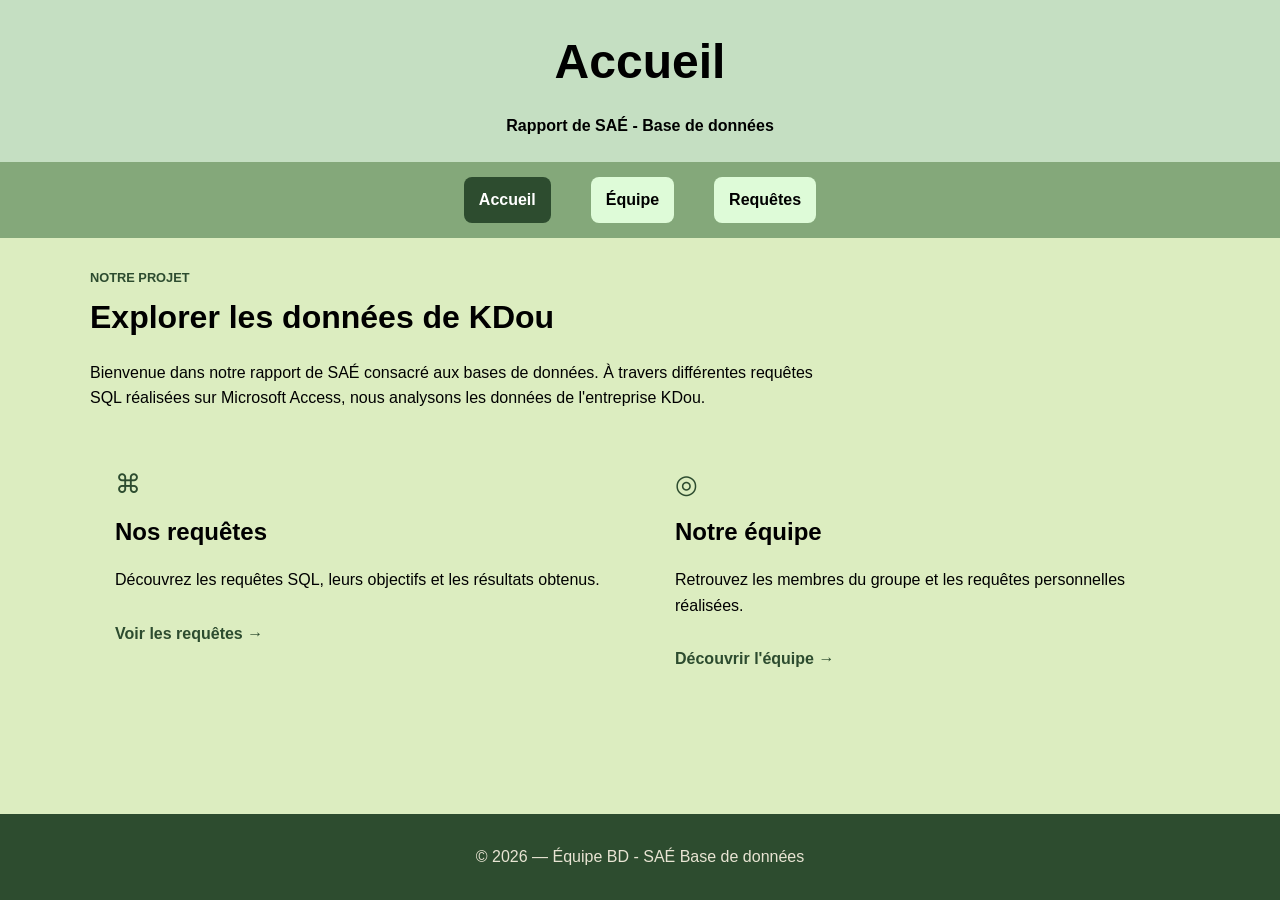
<file: index.html>
<!doctype html>
<html lang="fr">
<head>
    <meta charset="UTF-8">
    <meta name="viewport" content="width=device-width, initial-scale=1">
    <title>Accueil | SAÉ Base de données</title>
    <link rel="stylesheet" href="assets/style.css">
</head>
<body class="grid">
<header><div class="entete-contenu"><h1>Accueil</h1><p>Rapport de SAÉ - Base de données</p></div></header>
<nav aria-label="Navigation principale"><ul class="menu"><li><a class="navi actif" href="index.html" aria-current="page">Accueil</a></li>
    <li><a class="navi" href="equipe.html">Équipe</a></li>
    <li><a class="navi" href="requete.html">Requêtes</a></li></ul></nav>
<main>
    <section class="intro accueil">
        <p class="sur-titre">Notre projet</p>
        <h2>Explorer les données de KDou</h2>
        <p>Bienvenue dans notre rapport de SAÉ consacré aux bases de données. À travers différentes requêtes SQL réalisées sur Microsoft Access, nous analysons les données de l'entreprise KDou.</p>
    </section>
    <section class="cartes-accueil" aria-label="Découvrir le rapport">
        <a class="onglet" href="requete.html">
            <span class="icone-carte" aria-hidden="true">⌘</span>
            <h2>Nos requêtes</h2>
            <p>Découvrez les requêtes SQL, leurs objectifs et les résultats obtenus.</p>
            <span class="lien-carte">Voir les requêtes →</span>
        </a>
        <a class="onglet" href="equipe.html">
            <span class="icone-carte" aria-hidden="true">◎</span>
            <h2>Notre équipe</h2>
            <p>Retrouvez les membres du groupe et les requêtes personnelles réalisées.</p>
            <span class="lien-carte">Découvrir l'équipe →</span>
        </a>
    </section>
</main>
<footer>&copy; 2026 — Équipe BD - SAÉ Base de données</footer>
</body>
</html>
</file>
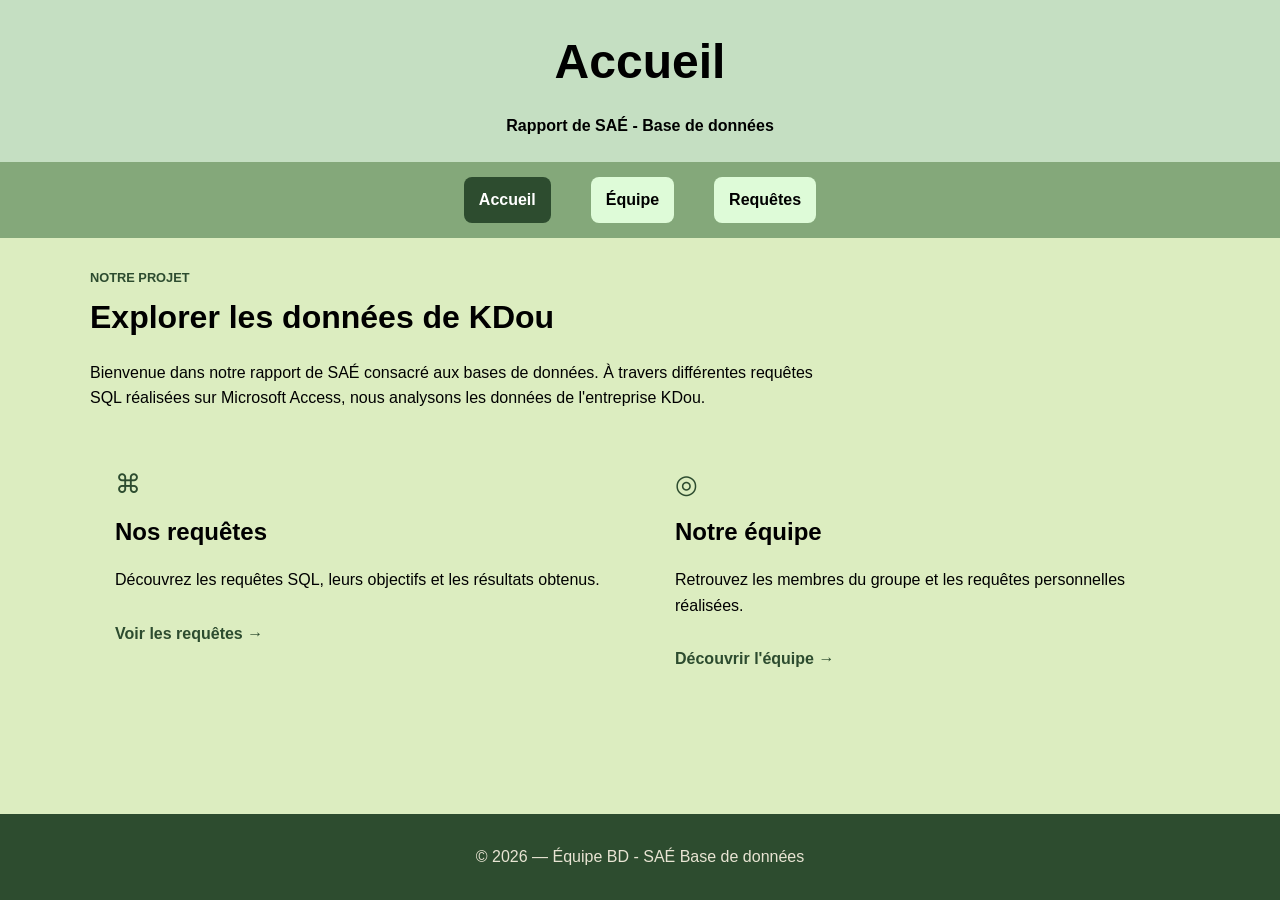
<file: accueil.html>
<!doctype html>
<html lang="fr">
<head>
    <meta charset="UTF-8">
    <meta name="viewport" content="width=device-width, initial-scale=1">
    <title>Accueil | SAÉ Base de données</title>
    <link rel="stylesheet" href="assets/style.css">
</head>
<body class="grid">
<header><div class="entete-contenu"><h1>Accueil</h1><p>Rapport de SAÉ - Base de données</p></div></header>
<nav aria-label="Navigation principale"><ul class="menu"><li><a class="navi actif" href="accueil.html" aria-current="page">Accueil</a></li>
    <li><a class="navi" href="equipe.html">Équipe</a></li>
    <li><a class="navi" href="requete.html">Requêtes</a></li></ul></nav>
<main>
    <section class="intro accueil">
        <p class="sur-titre">Notre projet</p>
        <h2>Explorer les données de KDou</h2>
        <p>Bienvenue dans notre rapport de SAÉ consacré aux bases de données. À travers différentes requêtes SQL réalisées sur Microsoft Access, nous analysons les données de l'entreprise KDou.</p>
    </section>
    <section class="cartes-accueil" aria-label="Découvrir le rapport">
        <a class="onglet" href="requete.html">
            <span class="icone-carte" aria-hidden="true">⌘</span>
            <h2>Nos requêtes</h2>
            <p>Découvrez les requêtes SQL, leurs objectifs et les résultats obtenus.</p>
            <span class="lien-carte">Voir les requêtes →</span>
        </a>
        <a class="onglet" href="equipe.html">
            <span class="icone-carte" aria-hidden="true">◎</span>
            <h2>Notre équipe</h2>
            <p>Retrouvez les membres du groupe et les requêtes personnelles réalisées.</p>
            <span class="lien-carte">Découvrir l'équipe →</span>
        </a>
    </section>
</main>
<footer>&copy; 2026 — Équipe BD - SAÉ Base de données</footer>
</body>
</html>
</file>
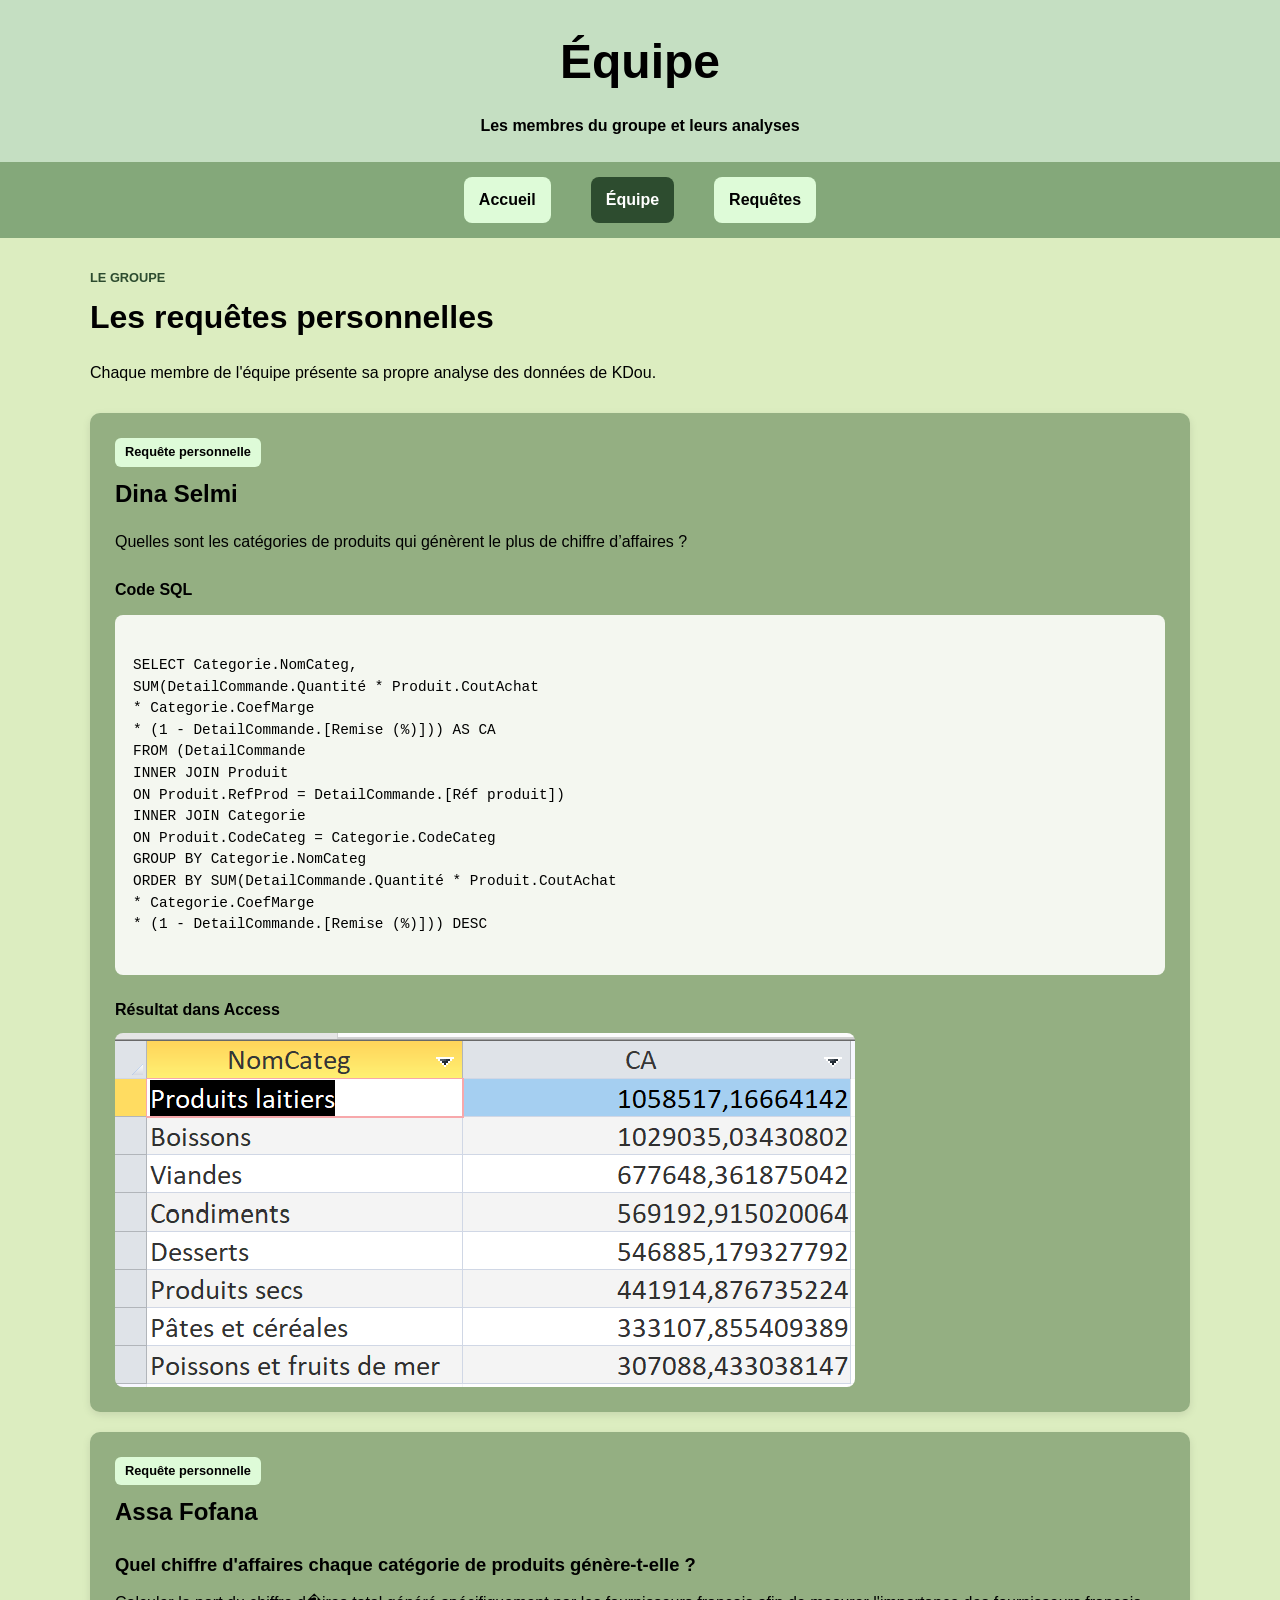
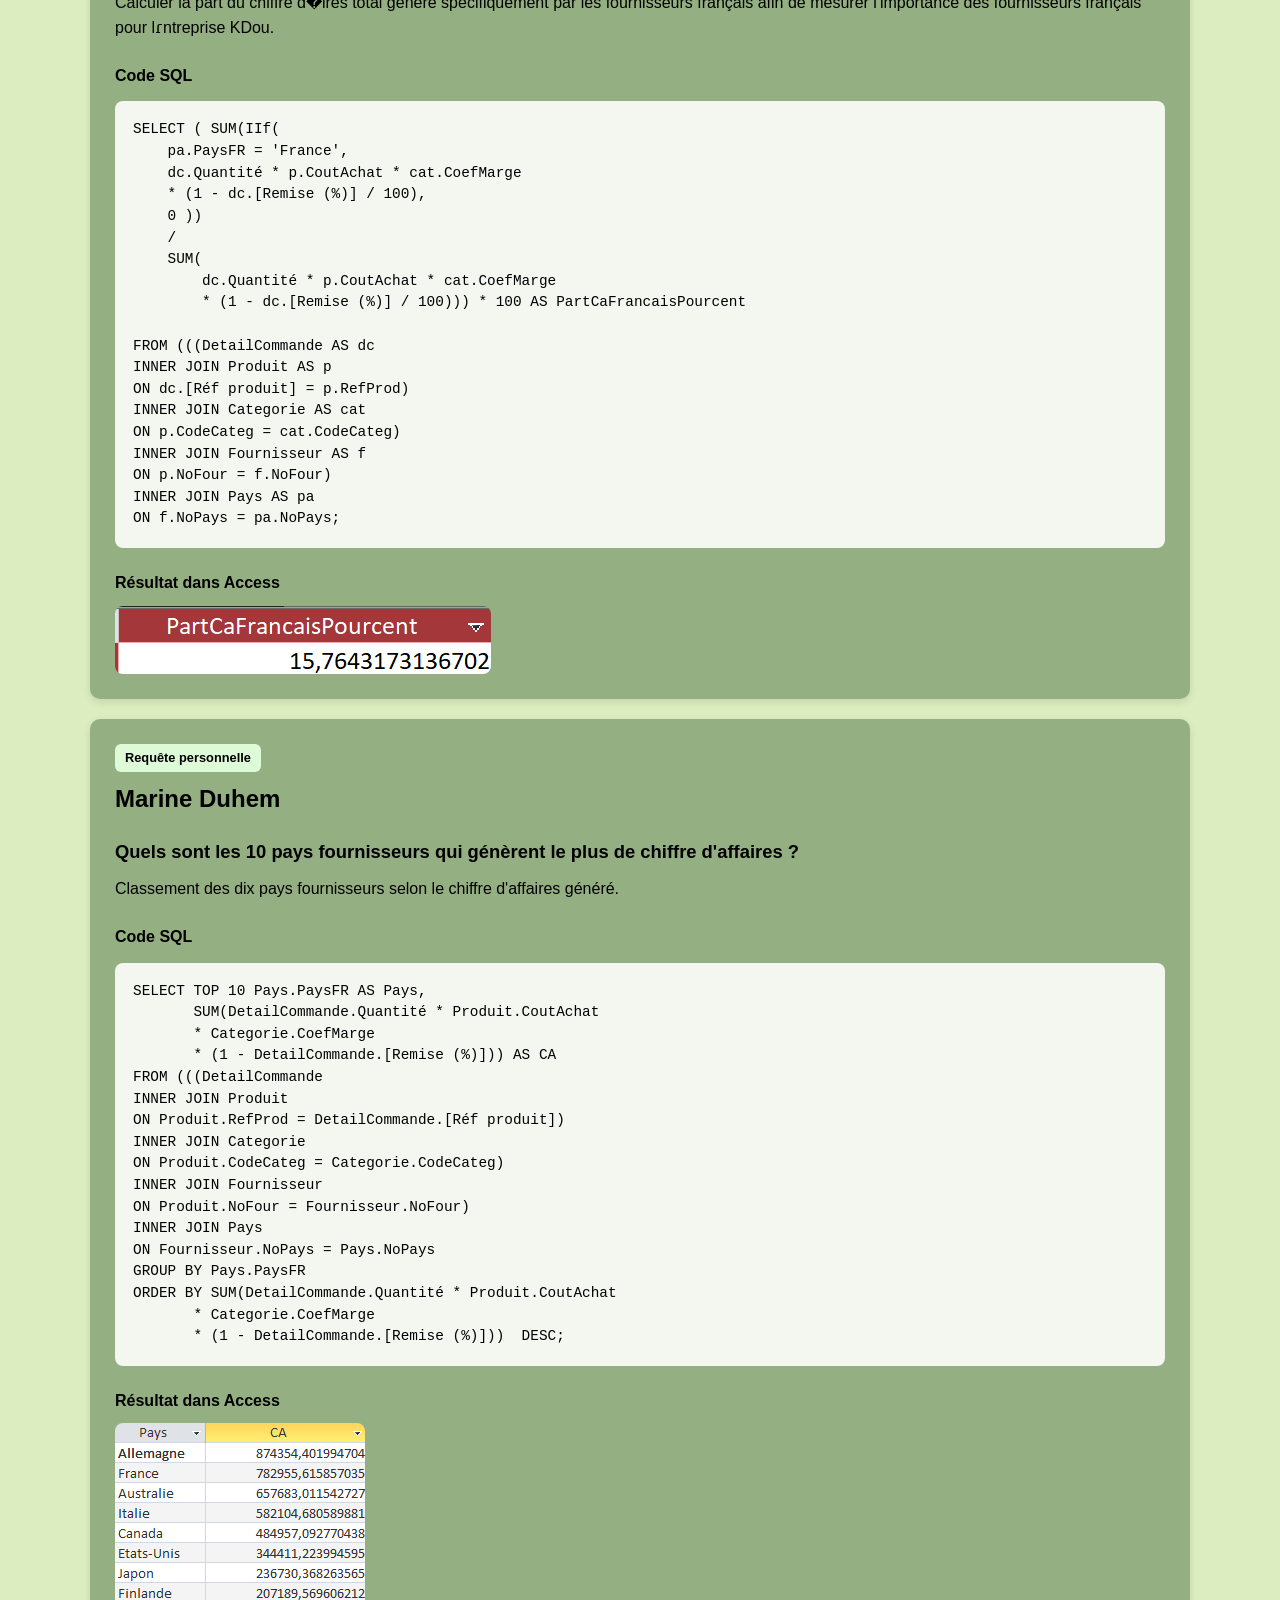
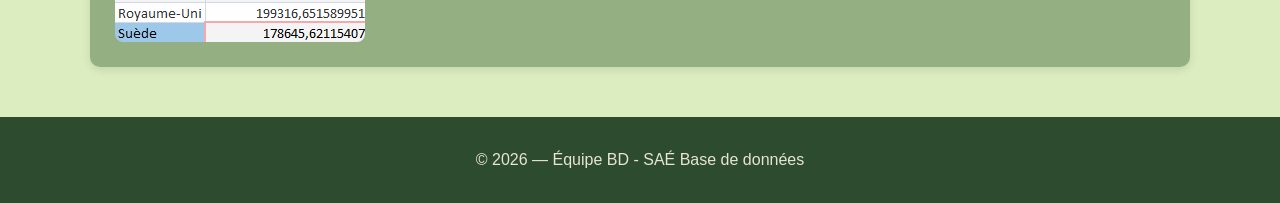
<file: equipe.html>
<!doctype html>
<html lang="fr">
<head>
    <meta charset="UTF-8">
    <meta name="viewport" content="width=device-width, initial-scale=1">
    <title>Équipe | SAÉ Base de données</title>
    <link rel="stylesheet" href="assets/style.css">
</head>
<body class="grid">
<header>
    <div class="entete-contenu">
        <h1>Équipe</h1>
        <p>Les membres du groupe et leurs analyses</p>
    </div>
</header>

<nav aria-label="Navigation principale">
    <ul class="menu">
        <li><a class="navi" href="index.html">Accueil</a></li>
    <li><a class="navi actif" href="equipe.html" aria-current="page">Équipe</a></li>
    <li><a class="navi" href="requete.html">Requêtes</a></li>
    </ul>
</nav>

<main>
    <section class="intro">
        <p class="sur-titre">Le groupe</p>
        <h2>Les requêtes personnelles</h2>
        <p>Chaque membre de l'équipe présente sa propre analyse des données de KDou.</p>
    </section>
    <article class="personne">
        <div class="carte-en-tete"><span class="etiquette">Requête personnelle</span>
            <h2>Dina Selmi</h2>
        </div>
        <p class="requete-description">Quelles sont les catégories de produits qui génèrent le plus de chiffre d’affaires ?</p>
        <h4>Code SQL</h4>
        <pre><code>
SELECT Categorie.NomCateg,
SUM(DetailCommande.Quantité * Produit.CoutAchat
* Categorie.CoefMarge
* (1 - DetailCommande.[Remise (%)])) AS CA
FROM (DetailCommande
INNER JOIN Produit
ON Produit.RefProd = DetailCommande.[Réf produit])
INNER JOIN Categorie
ON Produit.CodeCateg = Categorie.CodeCateg
GROUP BY Categorie.NomCateg
ORDER BY SUM(DetailCommande.Quantité * Produit.CoutAchat
* Categorie.CoefMarge
* (1 - DetailCommande.[Remise (%)])) DESC
        </code></pre>
        <h4>Résultat dans Access</h4>
        <img class="img-personne" src="assets/images/reqpersodina.png" alt="Résultat de la requête de Dina Selmi" loading="lazy">
       </article>
    <article class="personne">
        <div class="carte-en-tete">
            <span class="etiquette">Requête personnelle</span>
            <h2>Assa Fofana</h2>
        </div>
        <h3 class="question-requete">Quel chiffre d&#x27;affaires chaque catégorie de produits génère-t-elle ?</h3>
        <p class="requete-description">Calculer la part du chiffre d&#x27affaires total généré spécifiquement par les fournisseurs français afin de mesurer l&#x27importance des fournisseurs français pour l&#x27entreprise KDou.</p>
        <h4>Code SQL</h4>
        <pre><code>SELECT ( SUM(IIf(
    pa.PaysFR = 'France',
    dc.Quantité * p.CoutAchat * cat.CoefMarge
    * (1 - dc.[Remise (%)] / 100),
    0 ))
    /
    SUM(
        dc.Quantité * p.CoutAchat * cat.CoefMarge
        * (1 - dc.[Remise (%)] / 100))) * 100 AS PartCaFrancaisPourcent

FROM (((DetailCommande AS dc
INNER JOIN Produit AS p
ON dc.[Réf produit] = p.RefProd)
INNER JOIN Categorie AS cat
ON p.CodeCateg = cat.CodeCateg)
INNER JOIN Fournisseur AS f
ON p.NoFour = f.NoFour)
INNER JOIN Pays AS pa
ON f.NoPays = pa.NoPays;</code></pre>
        <h4>Résultat dans Access</h4>
        <img class="img-personne" src="assets/images/requeteASSA.png" alt="Résultat de la requête de Assa Fofana" loading="lazy">
    </article>
    <article class="personne">
        <div class="carte-en-tete">
            <span class="etiquette">Requête personnelle</span>
            <h2>Marine Duhem</h2>
        </div>
        <h3 class="question-requete">Quels sont les 10 pays fournisseurs qui génèrent le plus de chiffre d&#x27;affaires ?</h3>
        <p class="requete-description">Classement des dix pays fournisseurs selon le chiffre d&#x27;affaires généré.</p>
        <h4>Code SQL</h4>
        <pre><code>SELECT TOP 10 Pays.PaysFR AS Pays,
       SUM(DetailCommande.Quantité * Produit.CoutAchat
       * Categorie.CoefMarge
       * (1 - DetailCommande.[Remise (%)])) AS CA
FROM (((DetailCommande
INNER JOIN Produit
ON Produit.RefProd = DetailCommande.[Réf produit])
INNER JOIN Categorie
ON Produit.CodeCateg = Categorie.CodeCateg)
INNER JOIN Fournisseur
ON Produit.NoFour = Fournisseur.NoFour)
INNER JOIN Pays
ON Fournisseur.NoPays = Pays.NoPays
GROUP BY Pays.PaysFR
ORDER BY SUM(DetailCommande.Quantité * Produit.CoutAchat
       * Categorie.CoefMarge
       * (1 - DetailCommande.[Remise (%)]))  DESC;</code></pre>
        <h4>Résultat dans Access</h4>
        <img class="img-personne" src="assets/images/reqpersomarine.png" alt="Résultat de la requête de Marine Duhem" loading="lazy">
    </article>
</main>
<footer>&copy; 2026 — Équipe BD - SAÉ Base de données</footer>
</body>
</html>
</file>
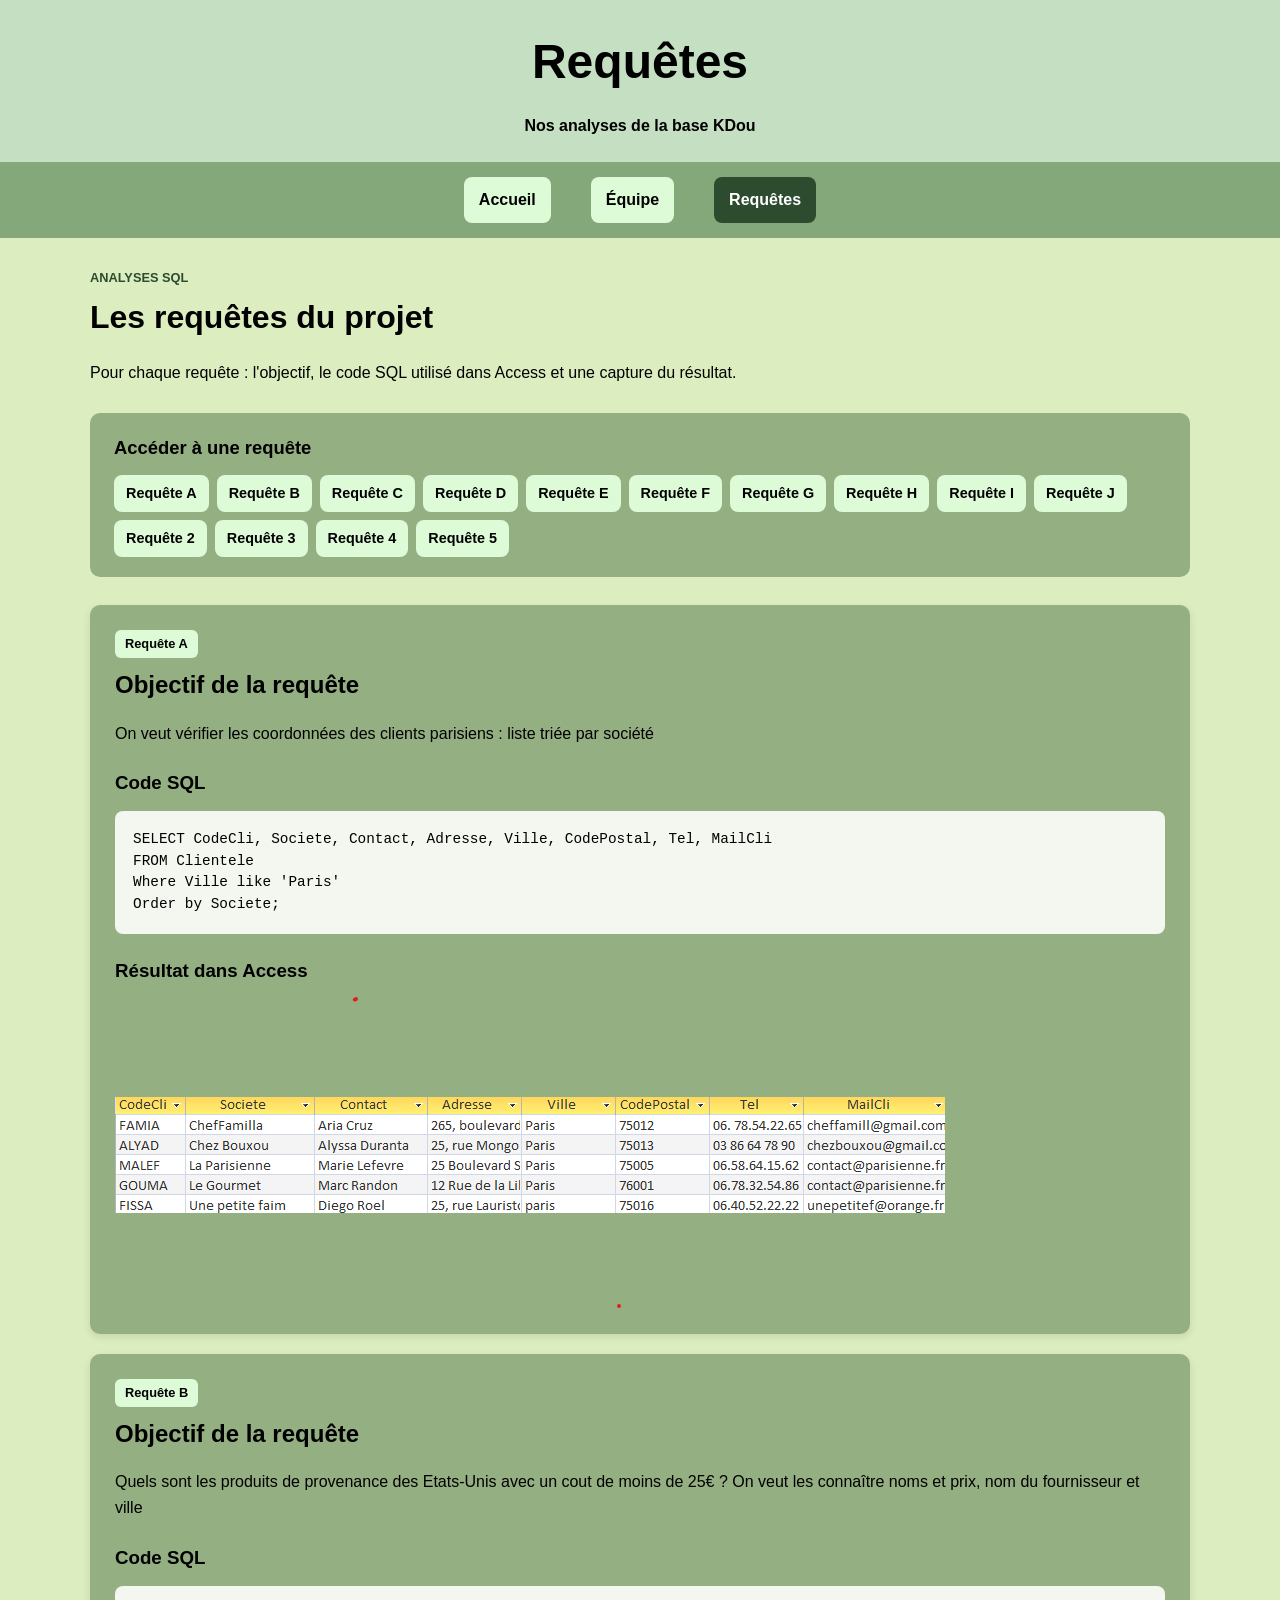
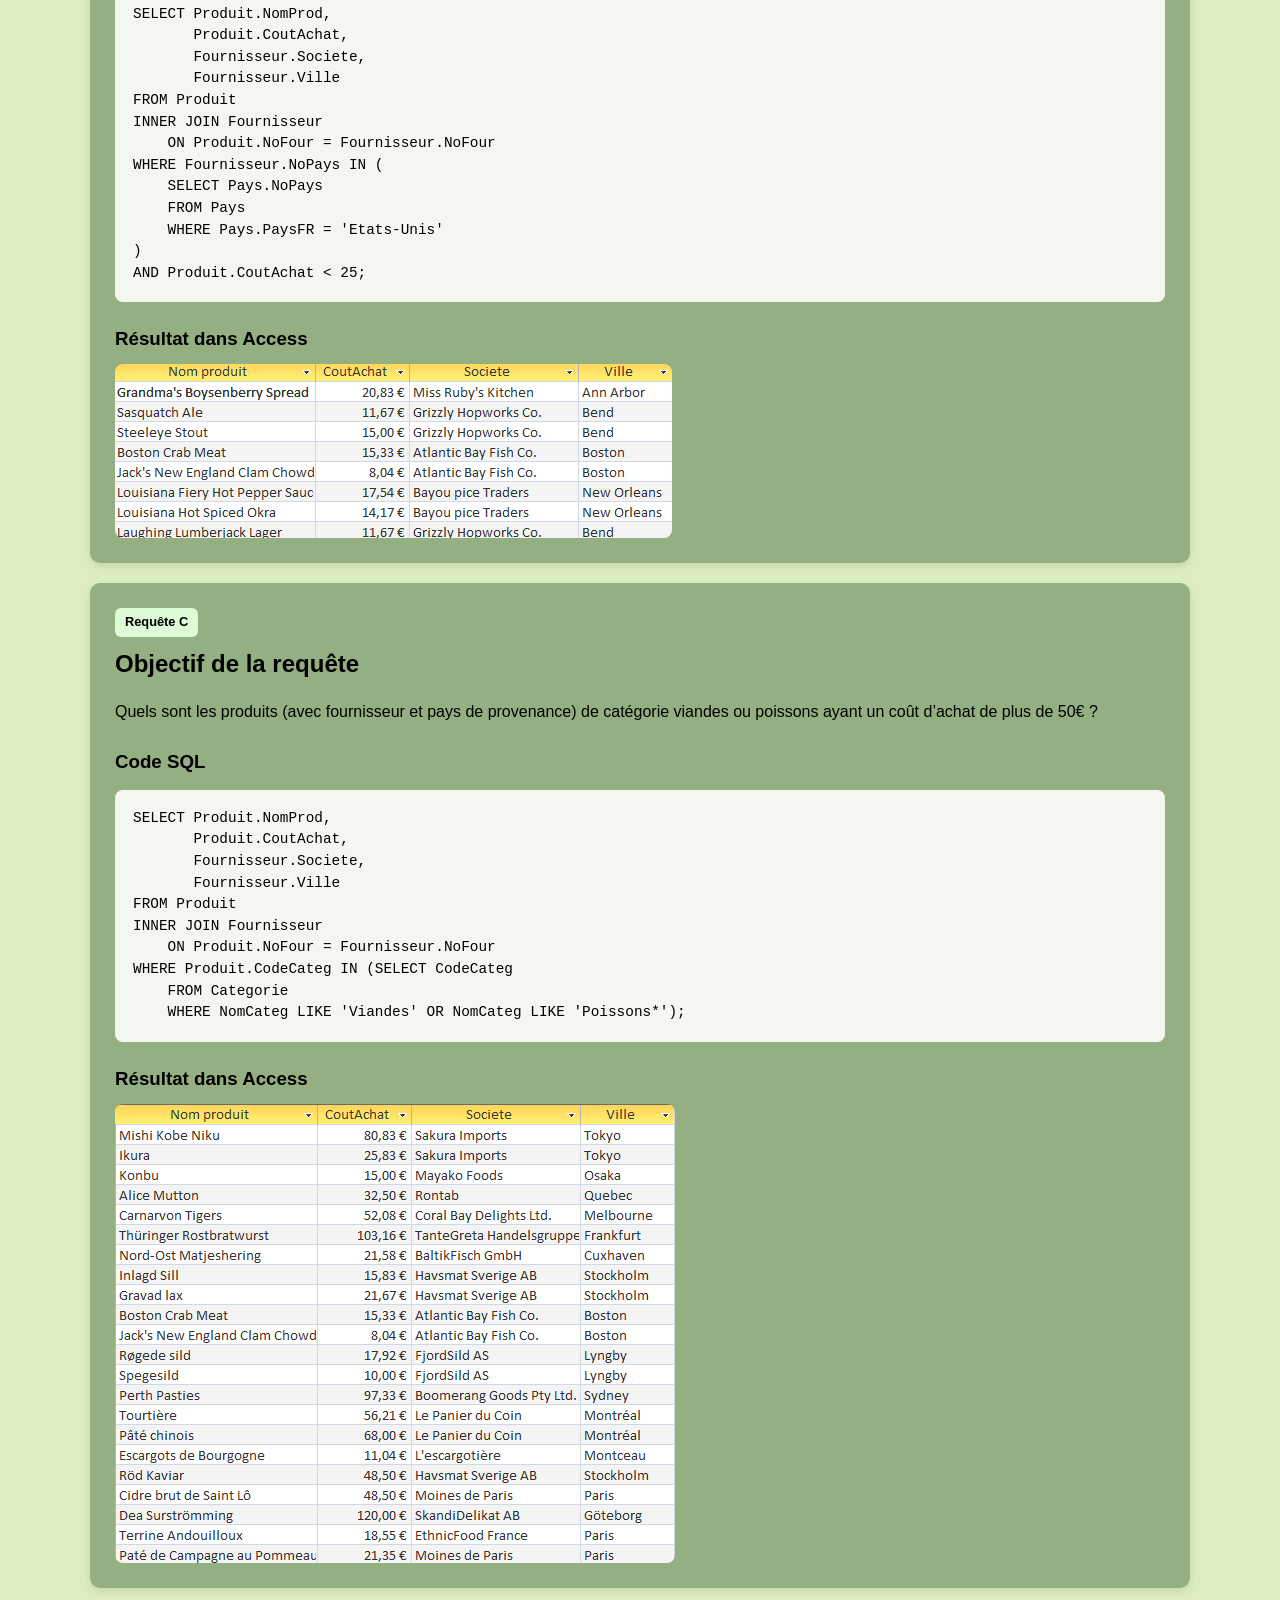
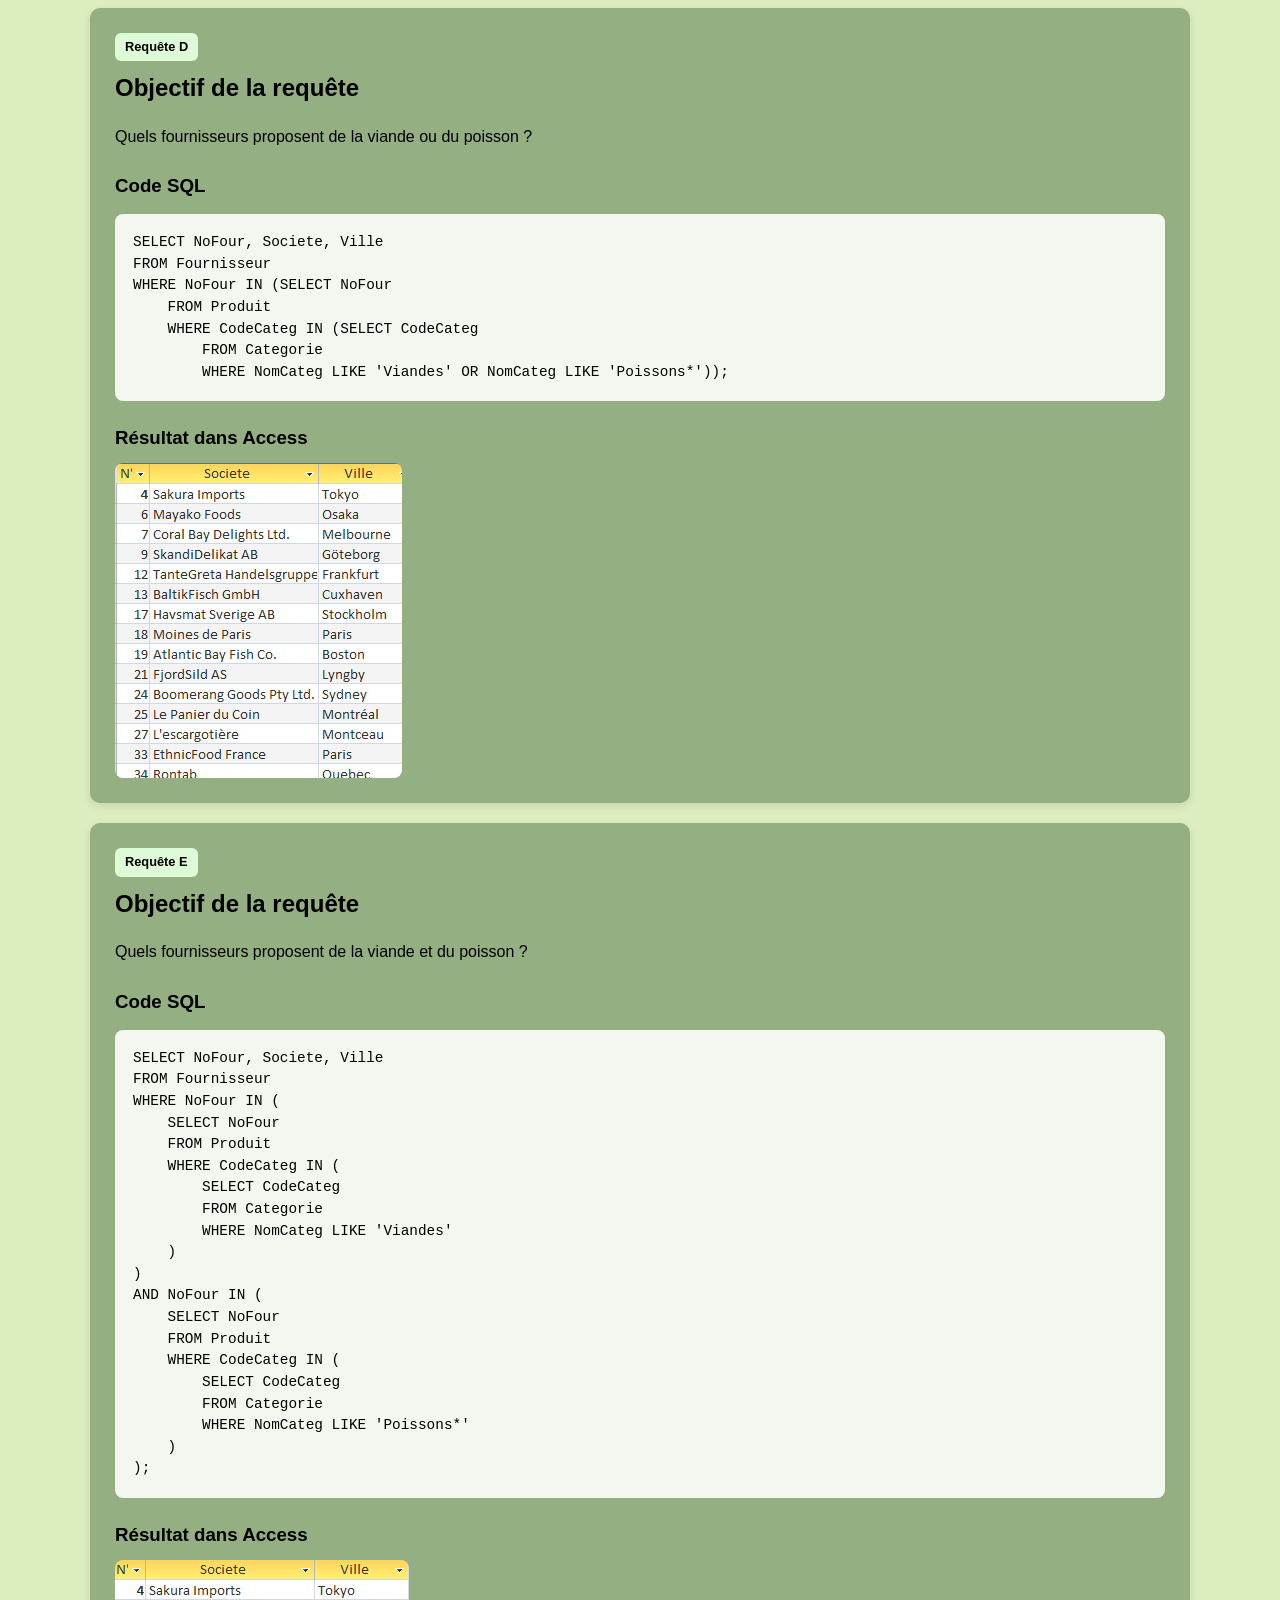
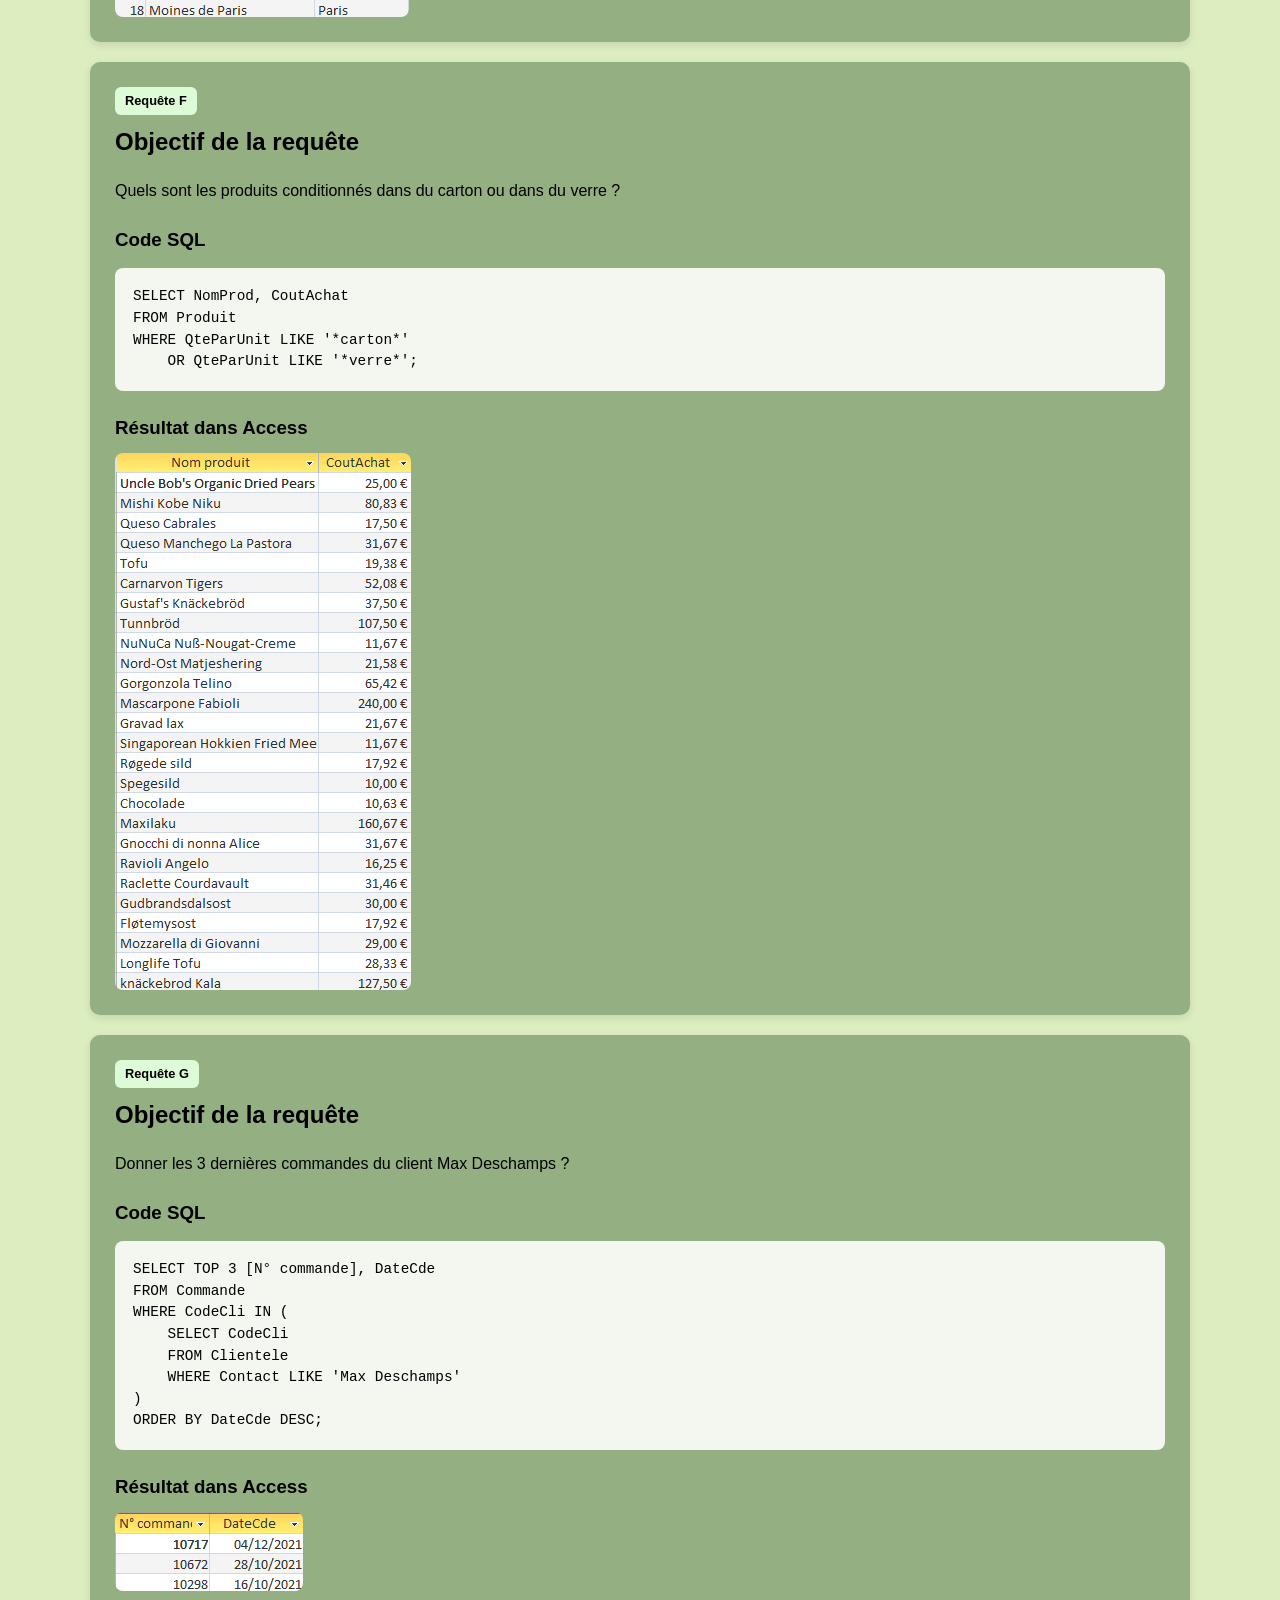
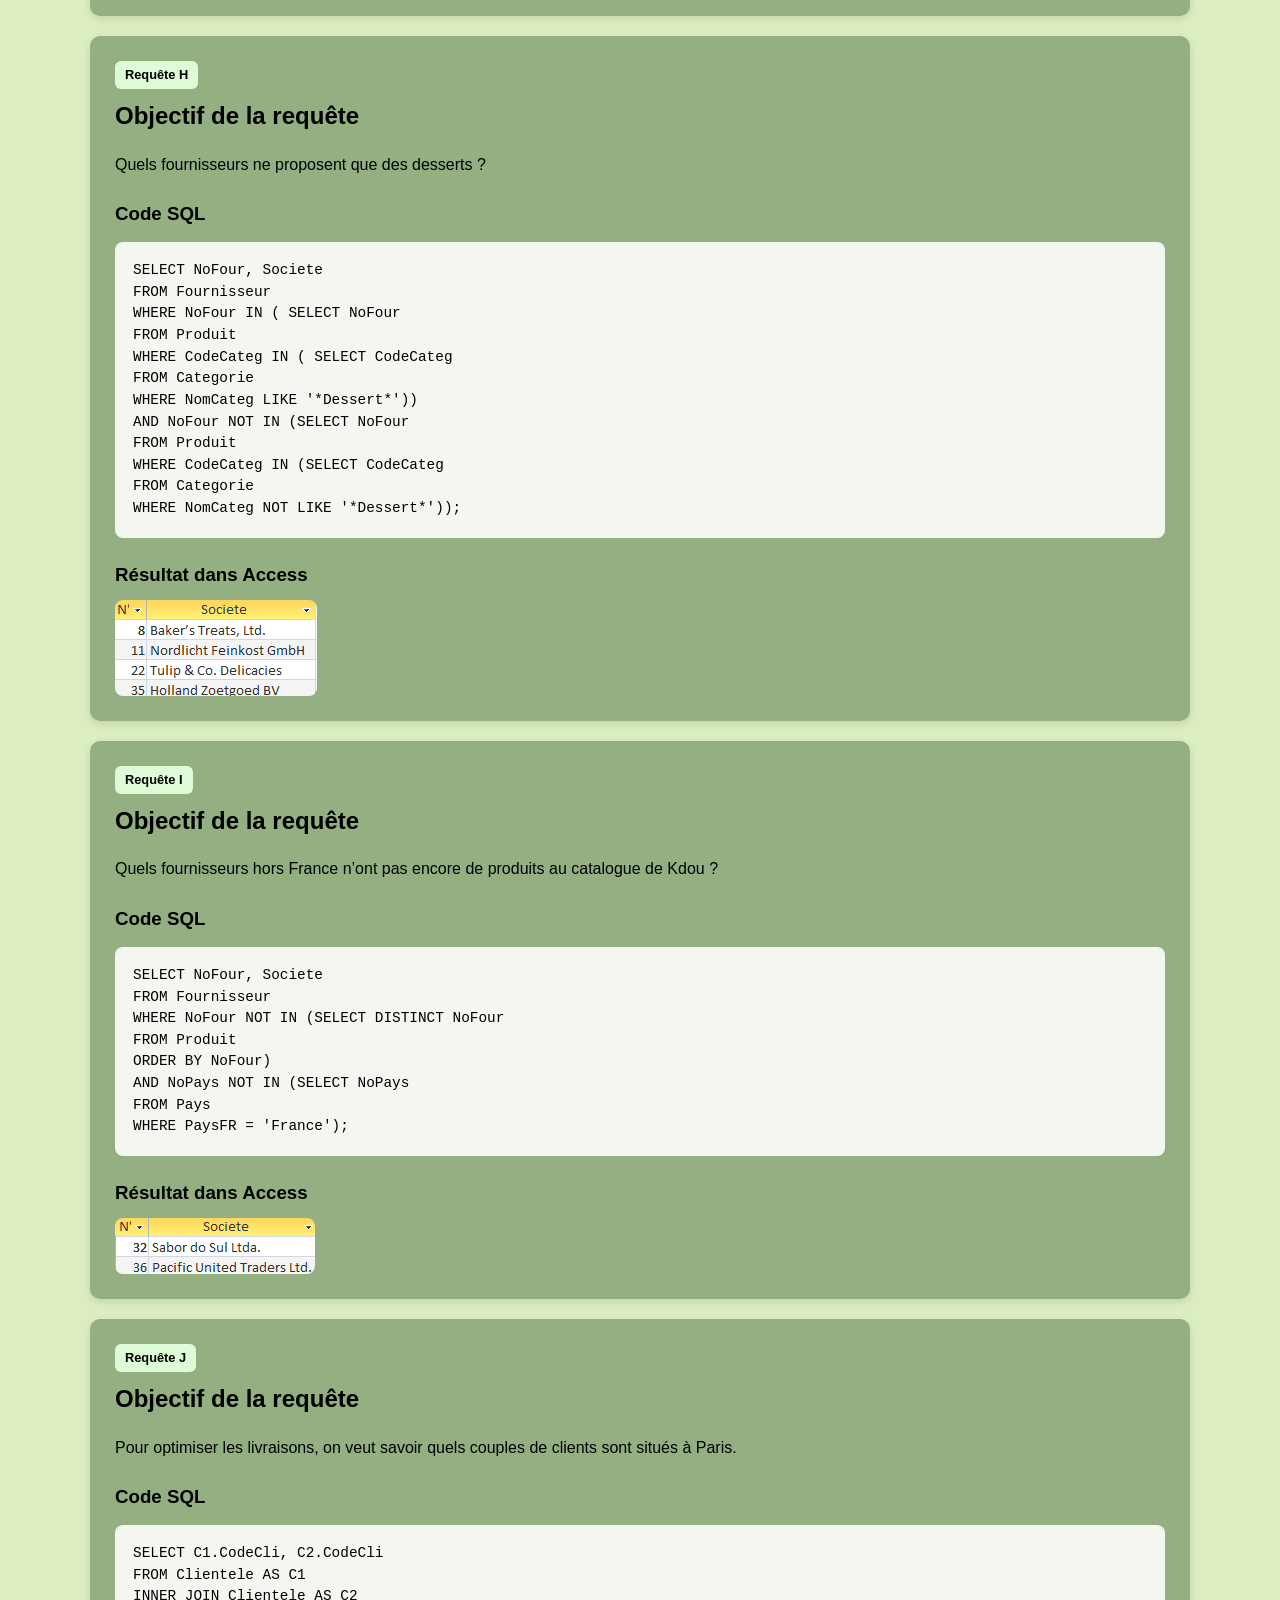
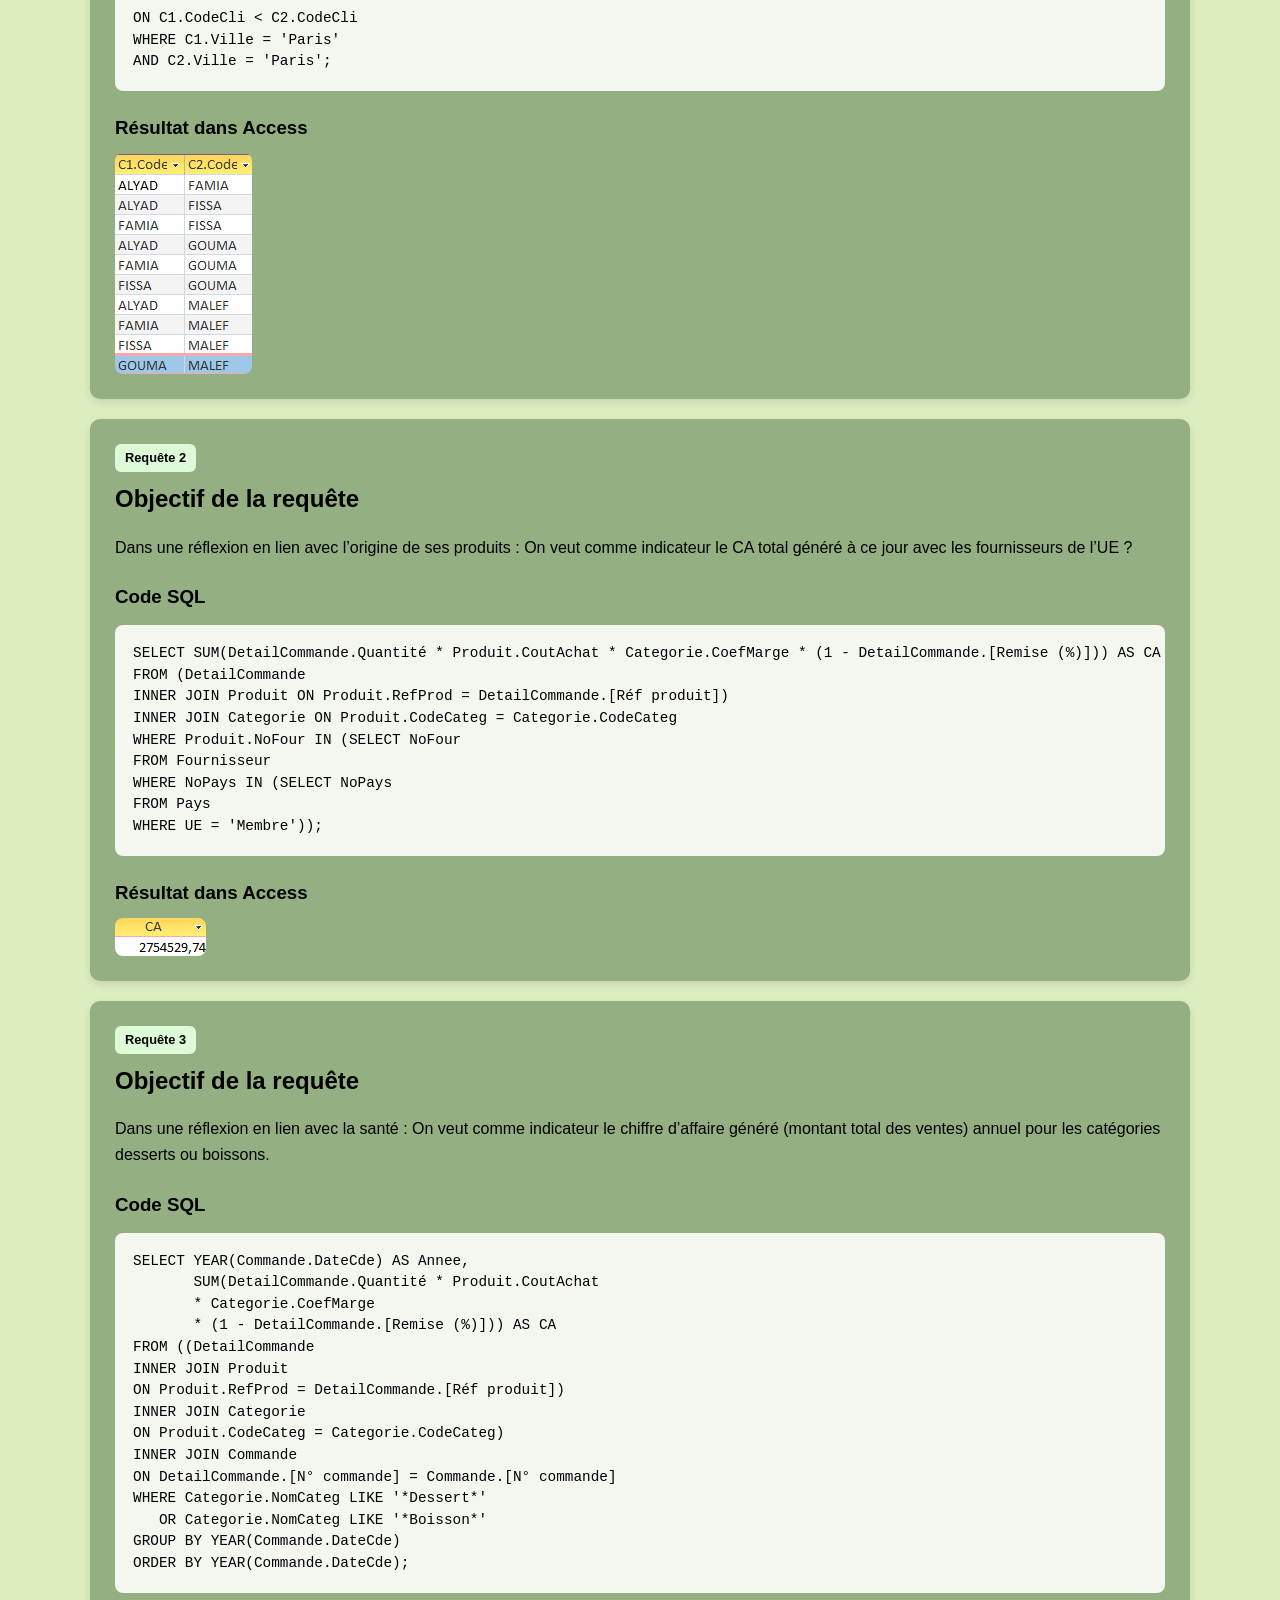
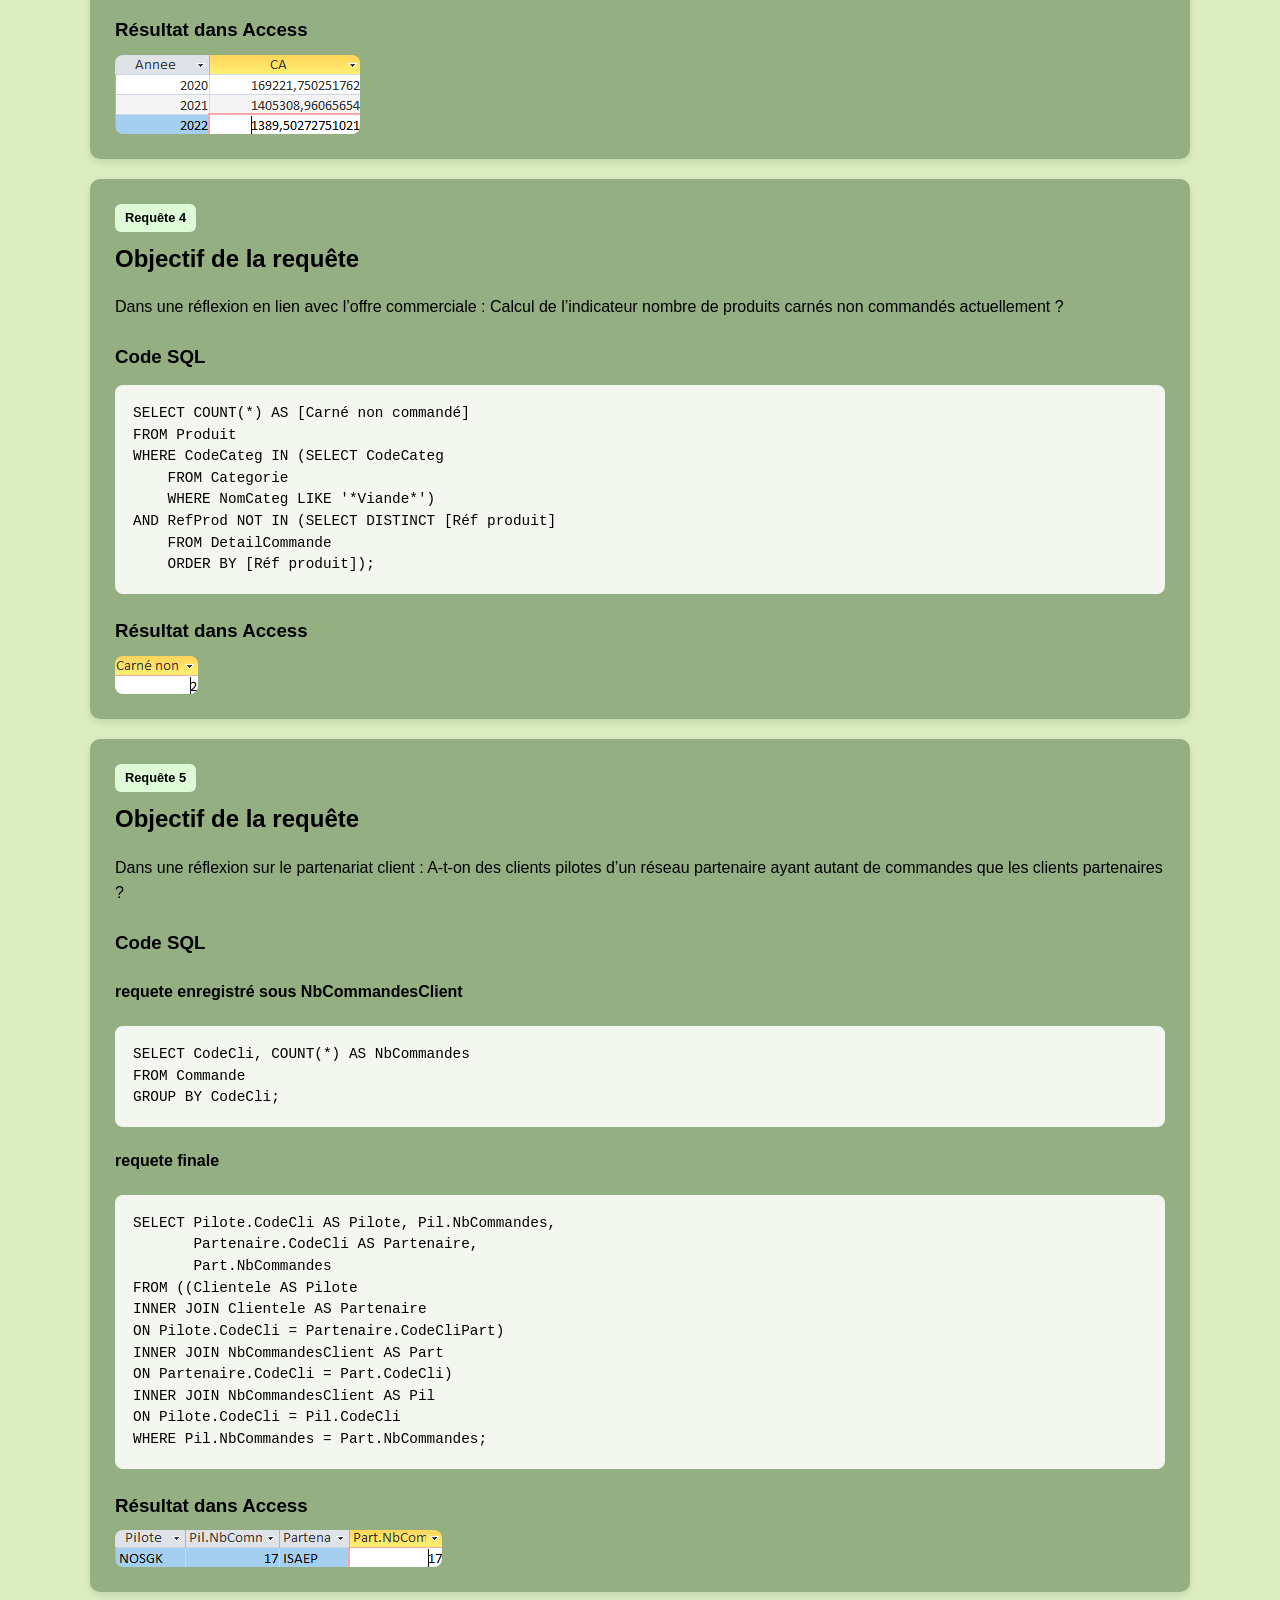
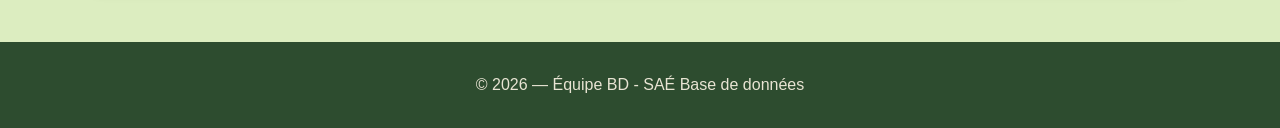
<file: requete.html>
<!doctype html>
<html lang="fr">
<head>
    <meta charset="UTF-8">
    <meta name="viewport" content="width=device-width, initial-scale=1">
    <title>Requêtes | SAÉ Base de données</title>
    <link rel="stylesheet" href="assets/style.css">
</head>
<body class="grid">
<header>
    <div class="entete-contenu">
        <h1>Requêtes</h1>
        <p>Nos analyses de la base KDou</p>
    </div>
</header>

<nav aria-label="Navigation principale">
    <ul class="menu">
        <li><a class="navi" href="index.html">Accueil</a></li>
    <li><a class="navi" href="equipe.html">Équipe</a></li>
    <li><a class="navi actif" href="requete.html" aria-current="page">Requêtes</a></li>
    </ul>
</nav>

<main>
    <section class="intro">
        <p class="sur-titre">Analyses SQL</p>
        <h2>Les requêtes du projet</h2>
        <p>Pour chaque requête : l'objectif, le code SQL utilisé dans Access et une capture du résultat.</p>
    </section>

    <section class="sommaire" aria-labelledby="sommaire-titre">
        <h2 id="sommaire-titre">Accéder à une requête</h2>
        <div class="liens-sommaire">
        <a href="#requete-1">Requête A</a>
        <a href="#requete-2">Requête B</a>
        <a href="#requete-3">Requête C</a>
        <a href="#requete-4">Requête D</a>
        <a href="#requete-5">Requête E</a>
        <a href="#requete-6">Requête F</a>
        <a href="#requete-7">Requête G</a>
        <a href="#requete-8">Requête H</a>
        <a href="#requete-9">Requête I</a>
        <a href="#requete-10">Requête J</a>
        <a href="#requete-11">Requête 2</a>
        <a href="#requete-12">Requête 3</a>
        <a href="#requete-13">Requête 4</a>
        <a href="#requete-14">Requête 5</a>
    </div>
    </section>
    <article class="requete-article" id="requete-1">
        <div class="carte-en-tete">
            <span class="etiquette">Requête A</span>
            <h2>Objectif de la requête</h2>
        </div>
        <p class="requete-description">On veut vérifier les coordonnées des clients parisiens : liste triée par société</p>
        <h3>Code SQL</h3>
        <pre><code>SELECT CodeCli, Societe, Contact, Adresse, Ville, CodePostal, Tel, MailCli
FROM Clientele
Where Ville like &#x27;Paris&#x27;
Order by Societe;</code></pre>
        <h3>Résultat dans Access</h3>
        <img class="requette-tableau" src="assets/images/req1.png" alt="Résultat de Requête A dans Access" loading="lazy">
    </article>
    <article class="requete-article" id="requete-2">
        <div class="carte-en-tete">
            <span class="etiquette">Requête B</span>
            <h2>Objectif de la requête</h2>
        </div>
        <p class="requete-description">Quels sont les produits de provenance des Etats-Unis avec un cout de moins de 25€ ? On
            veut les connaître noms et prix, nom du fournisseur et ville</p>
        <h3>Code SQL</h3>
        <pre><code>SELECT Produit.NomProd,
       Produit.CoutAchat,
       Fournisseur.Societe,
       Fournisseur.Ville
FROM Produit
INNER JOIN Fournisseur
    ON Produit.NoFour = Fournisseur.NoFour
WHERE Fournisseur.NoPays IN (
    SELECT Pays.NoPays
    FROM Pays
    WHERE Pays.PaysFR = &#x27;Etats-Unis&#x27;
)
AND Produit.CoutAchat &lt; 25;</code></pre>
        <h3>Résultat dans Access</h3>
        <img class="requette-tableau" src="assets/images/reqb.png" alt="Résultat de Requête B dans Access" loading="lazy">
    </article>
    <article class="requete-article" id="requete-3">
        <div class="carte-en-tete">
            <span class="etiquette">Requête C</span>
            <h2>Objectif de la requête</h2>
        </div>
        <p class="requete-description">Quels sont les produits (avec fournisseur et pays de provenance) de catégorie viandes ou
            poissons ayant un coût d’achat de plus de 50€ ?</p>
        <h3>Code SQL</h3>
        <pre><code>SELECT Produit.NomProd,
       Produit.CoutAchat,
       Fournisseur.Societe,
       Fournisseur.Ville
FROM Produit
INNER JOIN Fournisseur
    ON Produit.NoFour = Fournisseur.NoFour
WHERE Produit.CodeCateg IN (SELECT CodeCateg
    FROM Categorie
    WHERE NomCateg LIKE &#x27;Viandes&#x27; OR NomCateg LIKE &#x27;Poissons*&#x27;);</code></pre>
        <h3>Résultat dans Access</h3>
        <img class="requette-tableau" src="assets/images/reqc.png" alt="Résultat de Requête C dans Access" loading="lazy">
    </article>
    <article class="requete-article" id="requete-4">
        <div class="carte-en-tete">
            <span class="etiquette">Requête D</span>
            <h2>Objectif de la requête</h2>
        </div>
        <p class="requete-description">Quels fournisseurs proposent de la viande ou du poisson ?</p>
        <h3>Code SQL</h3>
        <pre><code>SELECT NoFour, Societe, Ville
FROM Fournisseur
WHERE NoFour IN (SELECT NoFour
    FROM Produit
    WHERE CodeCateg IN (SELECT CodeCateg
        FROM Categorie
        WHERE NomCateg LIKE &#x27;Viandes&#x27; OR NomCateg LIKE &#x27;Poissons*&#x27;));</code></pre>
        <h3>Résultat dans Access</h3>
        <img class="requette-tableau" src="assets/images/reqd.png" alt="Résultat de Requête D dans Access" loading="lazy">
    </article>
    <article class="requete-article" id="requete-5">
        <div class="carte-en-tete">
            <span class="etiquette">Requête E</span>
            <h2>Objectif de la requête</h2>
        </div>
        <p class="requete-description">Quels fournisseurs proposent de la viande et du poisson ?</p>
        <h3>Code SQL</h3>
        <pre><code>SELECT NoFour, Societe, Ville
FROM Fournisseur
WHERE NoFour IN (
    SELECT NoFour
    FROM Produit
    WHERE CodeCateg IN (
        SELECT CodeCateg
        FROM Categorie
        WHERE NomCateg LIKE &#x27;Viandes&#x27;
    )
)
AND NoFour IN (
    SELECT NoFour
    FROM Produit
    WHERE CodeCateg IN (
        SELECT CodeCateg
        FROM Categorie
        WHERE NomCateg LIKE &#x27;Poissons*&#x27;
    )
);</code></pre>
        <h3>Résultat dans Access</h3>
        <img class="requette-tableau" src="assets/images/reqe.png" alt="Résultat de Requête E dans Access" loading="lazy">
    </article>
    <article class="requete-article" id="requete-6">
        <div class="carte-en-tete">
            <span class="etiquette">Requête F</span>
            <h2>Objectif de la requête</h2>
        </div>
        <p class="requete-description">Quels sont les produits conditionnés dans du carton ou dans du verre ?</p>
        <h3>Code SQL</h3>
        <pre><code>SELECT NomProd, CoutAchat
FROM Produit
WHERE QteParUnit LIKE &#x27;*carton*&#x27;
    OR QteParUnit LIKE &#x27;*verre*&#x27;;</code></pre>
        <h3>Résultat dans Access</h3>
        <img class="requette-tableau" src="assets/images/reqf.png" alt="Résultat de Requête F dans Access" loading="lazy">
    </article>
    <article class="requete-article" id="requete-7">
        <div class="carte-en-tete">
            <span class="etiquette">Requête G</span>
            <h2>Objectif de la requête</h2>
        </div>
        <p class="requete-description">Donner les 3 dernières commandes du client Max Deschamps ?</p>
        <h3>Code SQL</h3>
        <pre><code>SELECT TOP 3 [N° commande], DateCde
FROM Commande
WHERE CodeCli IN (
    SELECT CodeCli
    FROM Clientele
    WHERE Contact LIKE &#x27;Max Deschamps&#x27;
)
ORDER BY DateCde DESC;</code></pre>
        <h3>Résultat dans Access</h3>
        <img class="requette-tableau" src="assets/images/reqg.png" alt="Résultat de Requête G dans Access" loading="lazy">
    </article>
    <article class="requete-article" id="requete-8">
        <div class="carte-en-tete">
            <span class="etiquette">Requête H</span>
            <h2>Objectif de la requête</h2>
        </div>
        <p class="requete-description">Quels fournisseurs ne proposent que des desserts ?</p>
        <h3>Code SQL</h3>
        <pre><code>SELECT NoFour, Societe
FROM Fournisseur
WHERE NoFour IN ( SELECT NoFour
FROM Produit
WHERE CodeCateg IN ( SELECT CodeCateg
FROM Categorie
WHERE NomCateg LIKE &#x27;*Dessert*&#x27;))
AND NoFour NOT IN (SELECT NoFour
FROM Produit
WHERE CodeCateg IN (SELECT CodeCateg
FROM Categorie
WHERE NomCateg NOT LIKE &#x27;*Dessert*&#x27;));</code></pre>
        <h3>Résultat dans Access</h3>
        <img class="requette-tableau" src="assets/images/reqh.png" alt="Résultat de Requête H dans Access" loading="lazy">
    </article>
    <article class="requete-article" id="requete-9">
        <div class="carte-en-tete">
            <span class="etiquette">Requête I</span>
            <h2>Objectif de la requête</h2>
        </div>
        <p class="requete-description">Quels fournisseurs hors France n’ont pas encore de produits au catalogue de Kdou ?</p>
        <h3>Code SQL</h3>
        <pre><code>SELECT NoFour, Societe
FROM Fournisseur
WHERE NoFour NOT IN (SELECT DISTINCT NoFour
FROM Produit
ORDER BY NoFour)
AND NoPays NOT IN (SELECT NoPays
FROM Pays
WHERE PaysFR = &#x27;France&#x27;);</code></pre>
        <h3>Résultat dans Access</h3>
        <img class="requette-tableau" src="assets/images/reqi.png" alt="Résultat de Requête I dans Access" loading="lazy">
    </article>
    <article class="requete-article" id="requete-10">
        <div class="carte-en-tete">
            <span class="etiquette">Requête J</span>
            <h2>Objectif de la requête</h2>
        </div>
        <p class="requete-description">Pour optimiser les livraisons, on veut savoir quels couples de clients sont situés à Paris.</p>
        <h3>Code SQL</h3>
        <pre><code>SELECT C1.CodeCli, C2.CodeCli
FROM Clientele AS C1
INNER JOIN Clientele AS C2
ON C1.CodeCli &lt; C2.CodeCli
WHERE C1.Ville = &#x27;Paris&#x27;
AND C2.Ville = &#x27;Paris&#x27;;</code></pre>
        <h3>Résultat dans Access</h3>
        <img class="requette-tableau" src="assets/images/reqj.png" alt="Résultat de Requête J dans Access" loading="lazy">
    </article>
    <article class="requete-article" id="requete-11">
        <div class="carte-en-tete">
            <span class="etiquette">Requête 2</span>
            <h2>Objectif de la requête</h2>
        </div>
        <p class="requete-description">Dans une réflexion en lien avec l’origine de ses produits : On veut comme indicateur le CA
            total généré à ce jour avec les fournisseurs de l’UE ?</p>
        <h3>Code SQL</h3>
        <pre><code>SELECT SUM(DetailCommande.Quantité * Produit.CoutAchat * Categorie.CoefMarge * (1 - DetailCommande.[Remise (%)])) AS CA
FROM (DetailCommande
INNER JOIN Produit ON Produit.RefProd = DetailCommande.[Réf produit])
INNER JOIN Categorie ON Produit.CodeCateg = Categorie.CodeCateg
WHERE Produit.NoFour IN (SELECT NoFour
FROM Fournisseur
WHERE NoPays IN (SELECT NoPays
FROM Pays
WHERE UE = &#x27;Membre&#x27;));</code></pre>
        <h3>Résultat dans Access</h3>
        <img class="requette-tableau" src="assets/images/req 2.png" alt="Résultat de Requête 2 dans Access" loading="lazy">
    </article>
    <article class="requete-article" id="requete-12">
        <div class="carte-en-tete">
            <span class="etiquette">Requête 3</span>
            <h2>Objectif de la requête</h2>
        </div>
        <p class="requete-description">Dans une réflexion en lien avec la santé : On veut comme indicateur le chiffre d’affaire
            généré (montant total des ventes) annuel pour les catégories desserts ou boissons.</p>
        <h3>Code SQL</h3>
        <pre><code>SELECT YEAR(Commande.DateCde) AS Annee,
       SUM(DetailCommande.Quantité * Produit.CoutAchat
       * Categorie.CoefMarge
       * (1 - DetailCommande.[Remise (%)])) AS CA
FROM ((DetailCommande
INNER JOIN Produit
ON Produit.RefProd = DetailCommande.[Réf produit])
INNER JOIN Categorie
ON Produit.CodeCateg = Categorie.CodeCateg)
INNER JOIN Commande
ON DetailCommande.[N° commande] = Commande.[N° commande]
WHERE Categorie.NomCateg LIKE &#x27;*Dessert*&#x27;
   OR Categorie.NomCateg LIKE &#x27;*Boisson*&#x27;
GROUP BY YEAR(Commande.DateCde)
ORDER BY YEAR(Commande.DateCde);</code></pre>
        <h3>Résultat dans Access</h3>
        <img class="requette-tableau" src="assets/images/req3.png" alt="Résultat de Requête 3 dans Access" loading="lazy">
    </article>
    <article class="requete-article" id="requete-13">
        <div class="carte-en-tete">
            <span class="etiquette">Requête 4</span>
            <h2>Objectif de la requête</h2>
        </div>
        <p class="requete-description">Dans une réflexion en lien avec l’offre commerciale : Calcul de l’indicateur nombre de
            produits carnés non commandés actuellement ?</p>
        <h3>Code SQL</h3>
        <pre><code>SELECT COUNT(*) AS [Carné non commandé]
FROM Produit
WHERE CodeCateg IN (SELECT CodeCateg
    FROM Categorie
    WHERE NomCateg LIKE &#x27;*Viande*&#x27;)
AND RefProd NOT IN (SELECT DISTINCT [Réf produit]
    FROM DetailCommande
    ORDER BY [Réf produit]);</code></pre>
        <h3>Résultat dans Access</h3>
        <img class="requette-tableau" src="assets/images/req4.png" alt="Résultat de Requête 4 dans Access" loading="lazy">
    </article>
    <article class="requete-article" id="requete-14">
        <div class="carte-en-tete">
            <span class="etiquette">Requête 5</span>
            <h2>Objectif de la requête</h2>
        </div>
        <p class="requete-description">Dans une réflexion sur le partenariat client : A-t-on des clients pilotes d’un réseau
            partenaire ayant autant de commandes que les clients partenaires ?</p>
        <h3>Code SQL</h3>
        <h4>requete enregistré sous NbCommandesClient</h4>
        <pre><code>SELECT CodeCli, COUNT(*) AS NbCommandes
FROM Commande
GROUP BY CodeCli;</code></pre>
        <h4>requete finale</h4>
        <pre><code>SELECT Pilote.CodeCli AS Pilote, Pil.NbCommandes,
       Partenaire.CodeCli AS Partenaire,
       Part.NbCommandes
FROM ((Clientele AS Pilote
INNER JOIN Clientele AS Partenaire
ON Pilote.CodeCli = Partenaire.CodeCliPart)
INNER JOIN NbCommandesClient AS Part
ON Partenaire.CodeCli = Part.CodeCli)
INNER JOIN NbCommandesClient AS Pil
ON Pilote.CodeCli = Pil.CodeCli
WHERE Pil.NbCommandes = Part.NbCommandes;</code></pre>
        <h3>Résultat dans Access</h3>
        <img class="requette-tableau" src="assets/images/req5.png" alt="Résultat de Requête 5 dans Access" loading="lazy">
    </article>

</main>
<footer>&copy; 2026 — Équipe BD - SAÉ Base de données</footer>
</body>
</html>
</file>
<file: assets/style.css>
:root {
    color-scheme: light;
    --bg-header: oklch(0.734 0.106 141.76 / 0.46);
    --bg-nav: oklch(0.693 0.077 138.944);
    --bg-navi: oklch(0.958 0.055 140.301);
    --bg-main: oklch(0.922 0.062 124.436);
    --bg-footer: oklch(0.384 0.061 145.744);
    --bg-article: oklch(0.722 0.07 133.143);
    --text-secondary: oklch(0.917 0.023 95.977);
}

* {
    box-sizing: border-box;
}

body {
    margin: 0;
    font-family: Arial, sans-serif;
    line-height: 1.6;
}

/* Structure générale */

.grid {
    display: grid;
    min-height: 100vh;
    grid-template-areas:
        "header"
        "nav"
        "section"
        "footer";
    grid-template-columns: 1fr;
    grid-template-rows: auto auto 1fr auto;
}

header {
    grid-area: header;
    display: flex;
    justify-content: center;
    align-items: center;
    min-height: 150px;
    font-size: 3em;
    font-weight: bold;
    background: var(--bg-header);
}

main {
    grid-area: section;
    width: 100%;
    padding: 30px 20px;
    background: var(--bg-main);
}

footer {
    grid-area: footer;
    padding: 30px;
    text-align: center;
    background: var(--bg-footer);
    color: var(--text-secondary);
}

/* Navigation */

nav {
    grid-area: nav;
    padding: 15px;
    background: var(--bg-nav);
}

.menu {
    display: flex;
    justify-content: center;
    align-items: center;
    gap: 40px;
    list-style: none;
    padding: 0;
    margin: 0;
}

a {
    text-decoration: none;
    color: black;
}

.navi {
    display: inline-block;
    padding: 10px 15px;
    background: var(--bg-navi);
    border-radius: 8px;
    font-weight: bold;
    transition: 0.2s;
}

.navi:hover {
    background: white;
    transform: translateY(-2px);
}

.navi.actif {
    background: var(--bg-footer);
    color: white;
}

/* Articles */

article {
    max-width: 1100px;
    margin: 20px auto;
    padding: 25px;
    background: var(--bg-article);
    border-radius: 10px;
    box-shadow: 0 3px 8px rgba(0, 0, 0, 0.1);
}

/* Titres et introductions */

.entete-contenu {
    text-align: center;
    padding: 24px 16px;
}

.entete-contenu h1 {
    margin: 0;
    font-size: inherit;
}

.entete-contenu p {
    margin: 12px 0 0;
    font-size: 1rem;
}

.intro {
    max-width: 1100px;
    margin: 0 auto 28px;
}

.intro h2 {
    margin: 4px 0 10px;
    font-size: 2em;
}

.intro p {
    max-width: 750px;
}

.sur-titre {
    margin: 0;
    text-transform: uppercase;
    font-size: 0.8rem;
    font-weight: bold;
    color: var(--bg-footer);
}

/* Page accueil */

.cartes-accueil {
    display: grid;
    grid-template-columns: 1fr 1fr;
    gap: 20px;
    max-width: 1100px;
    margin: 0 auto;
}

.onglet {
    display: block;
    margin: 0;
    padding: 25px;
    transition: 0.2s;
}

.onglet:hover {
    transform: translateY(-4px);
    box-shadow: 0 6px 15px rgba(0, 0, 0, 0.15);
}

.onglet h2 {
    margin: 8px 0;
}

.icone-carte {
    font-size: 1.6rem;
    color: var(--bg-footer);
}

.lien-carte {
    display: inline-block;
    margin-top: 12px;
    font-weight: bold;
    color: var(--bg-footer);
}

/* Page équipe et requêtes */

.carte-en-tete {
    margin-bottom: 16px;
}

.carte-en-tete h2 {
    margin: 8px 0;
}

.etiquette {
    display: inline-block;
    padding: 4px 10px;
    border-radius: 6px;
    background: var(--bg-navi);
    font-size: 0.8rem;
    font-weight: bold;
}

.question-requete {
    font-size: 1.15rem;
    margin-bottom: 8px;
}

.requete-description {
    margin: 10px 0 20px;
}

.personne h4,
.requete-article h3 {
    margin: 22px 0 10px;
}

/* Images */

.img-personne,
.requette-tableau,
.personne img,
.requete-article img {
    display: block;
    max-width: 100%;
    height: auto;
    border-radius: 8px;
}

/* Code SQL */

pre {
    max-width: 100%;
    overflow-x: auto;
    padding: 18px;
    border-radius: 8px;
    background: #f4f7f0;
}

pre code {
    display: block;
    font-family: Consolas, monospace;
    font-size: 0.9rem;
    line-height: 1.5;
}

/* Sommaire des requêtes */

.sommaire {
    max-width: 1100px;
    margin: 0 auto 28px;
    padding: 20px 24px;
    background: var(--bg-article);
    border-radius: 10px;
}

.sommaire h2 {
    margin: 0 0 12px;
    font-size: 1.15rem;
}

.liens-sommaire {
    display: flex;
    flex-wrap: wrap;
    gap: 8px;
}

.liens-sommaire a {
    padding: 7px 12px;
    background: var(--bg-navi);
    border-radius: 8px;
    font-weight: bold;
    font-size: 0.9rem;
}

.liens-sommaire a:hover {
    background: white;
}

.requete-article {
    scroll-margin-top: 20px;
}

/* Adaptation aux petits écrans */

@media (max-width: 600px) {
    header {
        font-size: 2.5em;
    }

    main {
        padding: 15px;
    }

    article {
        padding: 18px;
    }

    .menu {
        gap: 10px;
        flex-wrap: wrap;
    }

    .cartes-accueil {
        grid-template-columns: 1fr;
    }

    .onglet {
        padding: 20px;
    }
}
</file>
